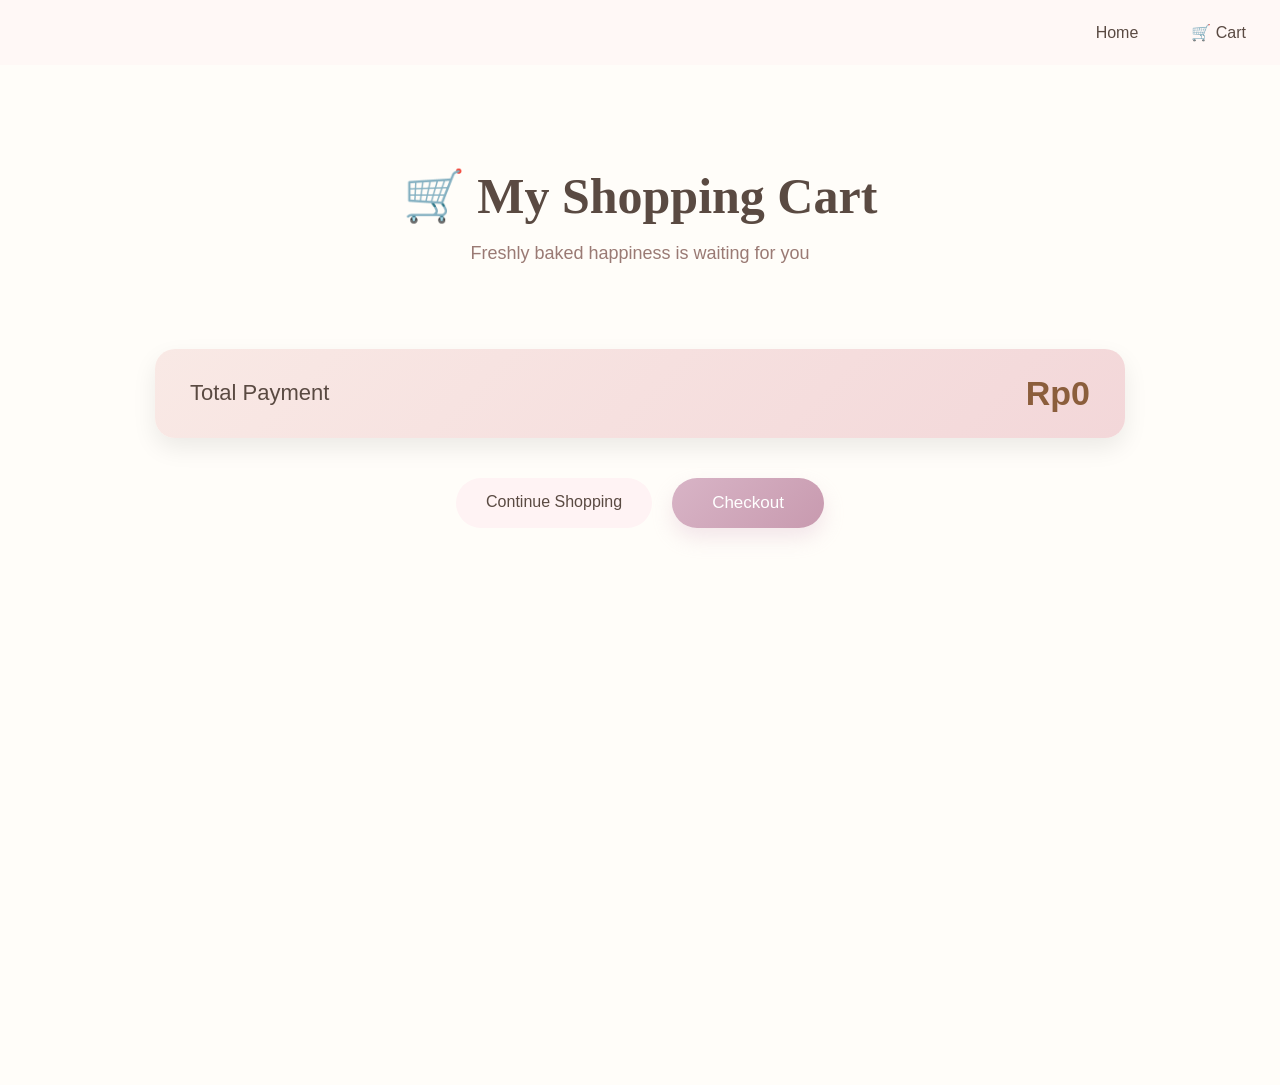
<file: cart.html>
<!DOCTYPE html>
<html lang="en">
<head>
    <meta charset="UTF-8">
    <meta name="viewport" content="width=device-width, initial-scale=1.0">
    <title>Shopping Cart</title>

    <link rel="stylesheet" href="style.css">
</head>
<body>

<nav>
    <a href="index.html">Home</a>
    <a href="cart.html">🛒 Cart</a>
</nav>

<section class="cart">
    <h1 class="cart-title">🛒 My Shopping Cart</h1>
    <p class="cart-subtitle">
        Freshly baked happiness is waiting for you
    </p>
    <div id="cart-items"></div>
    <div class="cart-total-box">
        <span>Total Payment</span>
        <h2 id="total">Rp0</h2>
    </div>
    <div class="cart-buttons">
        <a href="index.html" class="continue-btn">
            Continue Shopping
        </a>
        <button id="checkout">
            Checkout
        </button>
    </div>
</section>
<script src="cart.js"></script>
</body>
</html>
</file>
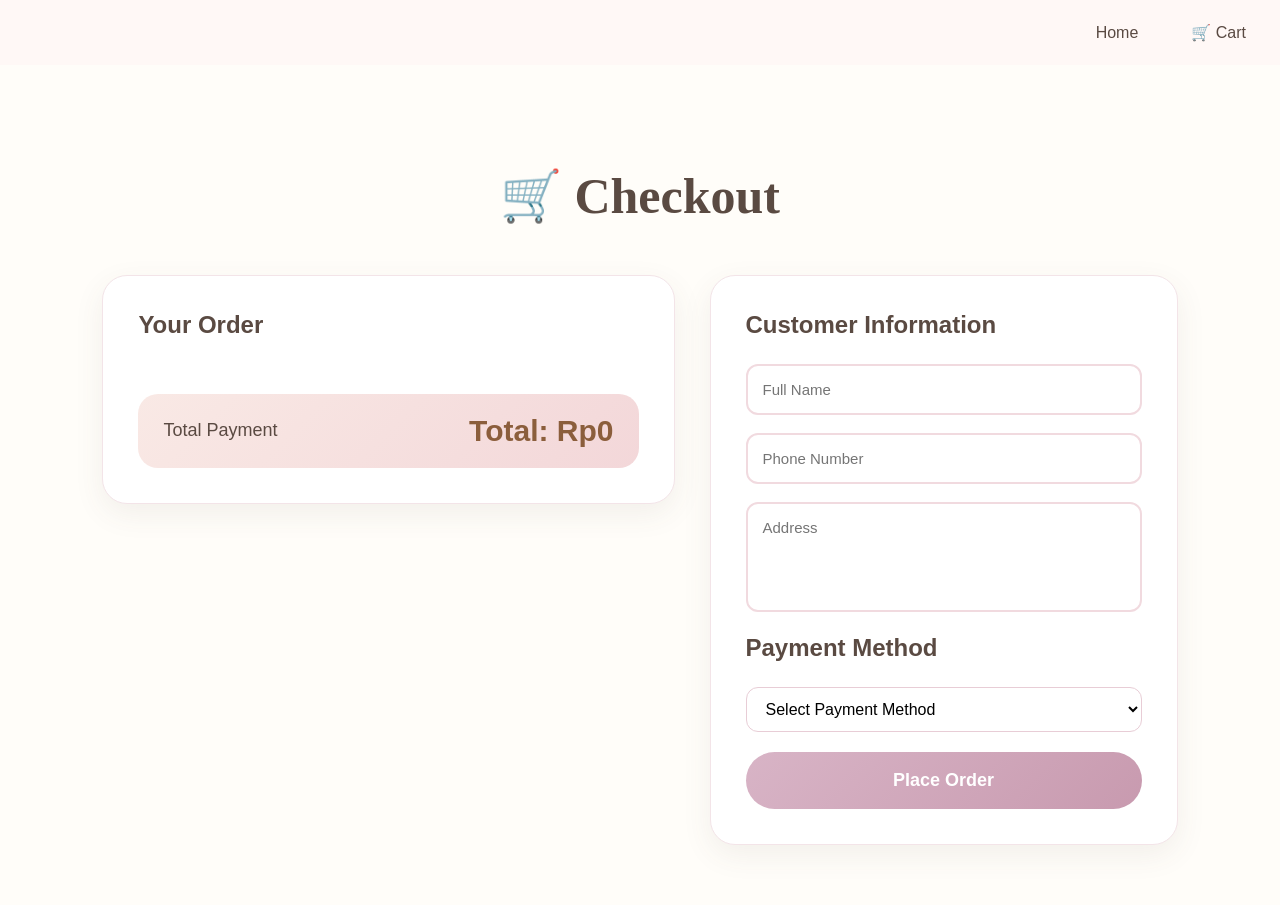
<file: checkout.html>
<!DOCTYPE html>
<html lang="en">
<head>
    <meta charset="UTF-8">
    <meta name="viewport" content="width=device-width, initial-scale=1.0">
    <title>Checkout - Hudéa Patisserie</title>

    <link rel="stylesheet" href="style.css">
</head>
<body>

<nav>
    <a href="index.html">Home</a>
    <a href="cart.html">🛒 Cart</a>
</nav>

<section class="checkout">
    <h1 class="checkout-title">🛒 Checkout</h1>
    <div class="checkout-container">
        <div class="order-box">
            <h2>Your Order</h2>
            <div id="checkout-items"></div>
            <div class="checkout-total-box">
                <span>Total Payment</span>
                <h3 id="checkout-total">Rp0</h3>
            </div>
        </div>

        <div class="payment-box">
            <h2>Customer Information</h2>
            <input type="text" id="nama" placeholder="Full Name">
            <input type="text" id="phone" placeholder="Phone Number">
            <textarea id="alamat" placeholder="Address"></textarea>

            <h2>Payment Method</h2>
            <select id="payment" name="payment">
                <option value="" selected disabled>Select Payment 
                Method</option>
                <option value="QRIS">QRIS</option>
                <option value="BNI">BNI</option>
                <option value="BCA">BCA</option>
                <option value="Cash on Delivery">Cash on Delivery</option>
            </select>

            <div id="payment-info"></div>

            <button id="order-button" type="button">
                 Place Order
            </button>
        </div>
    </div>
</section>

<div id="success-popup" class="popup">
    <div class="popup-content">
        <h2>Order Successful!</h2>
        <p>Thank you for shopping at <b>Hudéa Patisserie</b>.</p>
        <p>Your order is being processed.</p>

        <button onclick="kembaliHome()">
            Back to Home
        </button>
    </div>
</div>

<script src="checkout.js"></script>
</body>
</html>
</file>
<file: style.css>
body {
    margin: 0px;
    font-family: Arial, Sans-serif;
    background-color: #FFFDF9;
    color: #5A4A42;
}
header{
    text-align: center;
    background-color: #FFFDF9;
    box-shadow: 0 2px 10px rgba(0,0,0,0.05);
    padding: 20px;
}
header a {
    text-decoration: none;
    background-color: #D8B4C6;
    color: white;
    padding: 10px 22px;
    border-radius: 8px;
    display: inline-block;
    margin-top: 10px;
}
header a:hover {
    background-color: #C89AAF;
    color: white;
    transition: 0.3s;
}
nav{
    display: flex;
    flex-direction: row;
    justify-content: flex-end;
    align-items: center;
    padding: 15px 20px;
    width: 100%;
    background-color: #FFF8F6;
    gap: 25px;
    box-sizing: border-box;
}
nav a {
    text-decoration: none;
    color: #5A4A42;
    padding: 8px 14px;
    border-radius: 8px;
    transition: 0.3s;
    font-size: 16px;
}
@media (max-width: 768px){
    nav {
        gap: 15px;
        padding: 15px 10px;
        background-color: #FFF8F6;
    }
    nav a{
        font-size: 14px;
        padding: 5px;
    }
}
nav a:hover {
    background-color: #D8B4C6;
    color: white;
    border-radius: 8px;
    transition: 0.3s;
}
.hero {
    font-family: Georgia, serif;
    background: linear-gradient(
    135deg,
    #FFFDF9 0%,
    #F9E9E5 35%,
    #EECFD0 70%,
    #D8B4C6 100%
);
    height: 45vh;

    display: flex;
    flex-direction: column;
    justify-content: center;
    align-items: center;

    gap: 15px;
    text-align: center;
}
.hero h1 {
    margin: 0;
    font-size: 48px;
    color: #5A4A42;
}
.hero p {
    margin: 0;
    font-size: 20px;
    color: #6B5B53;
}
.hero a {
    margin-top: 10px;
}
.search-box {
    text-align: center;
    margin: 35px 0 20px;
}
#search{
    width: 350px;
    padding: 12px 20px;
    border-radius: 30px;
    border: 2px solid #EECFD0;
    background-color: #FFFFFF;
    color: #5A4A42;
    font-size: 17px;
    transition: 0.3s;
}
#search:focus {
    outline: none;
    border-color: #D8B4C6;
    box-shadow: 0 0 8px rgba(216, 180, 198, 0.4);
}
.filter {
    display: flex;
    justify-content: center;
    gap: 15px;
    margin-bottom: 35px;
}
.filter button {
    background-color: #F3D7D9;
    color: #5A4A42;
    border: none;
    padding: 10px 22px;
    border-radius: 20px;
    cursor: pointer;
    transition: 0.3s;
}
.filter button:hover {
    background-color: #D8B4C6;
    color: white;
}
.products {
    display: grid;
    grid-template-columns: repeat(3, minmax(250px, 1fr));
    gap: 25px;
    max-width: 1200px;
    margin: 0 auto;
    padding: 50px 20px;
}
#products h1{
    text-align:center;
    margin-top:40px;
    margin-bottom:10px;
    font-size:40px;
}
@media (max-width: 768px) {
    .products {
        grid-template-columns: repeat(auto-fit, minmax(260px, 1fr));
        gap: 15px;
        padding: 20px 15px;
    }
    #products h1 {
        font-size: 28px;
        margin-top: 20px;
    }
    .card button{
        height: auto !important;
        font-size: 13px !important;
        padding: 10px 5px !important;
    }
}
section h2 {
    margin-bottom: 15px;
}
.card {
    background: #FFF3F4;
    border: 1px solid #E8D4DA;
    width: 100%; 
    box-sizing: border-box; 
    padding: 15px;
    border-radius: 18px;
    box-shadow: 0 4px 12px rgba(0,0,0,.06);
    text-align: center;
    align-items: center;
    justify-content: flex-start;
    display: flex;
    flex-direction: column;
    gap: 10px;
    height: auto;
    
}
.card img {
    width: 100%;
    height: 300px;
    object-fit: cover;
    border-radius: 12px;
    transition: 0.3s;
}
.card h3 {
    color: #5A4A42;
    margin: 15px 0 8px;
    font-size: 22px;
    font-weight: 600;
    line-height: 28px;
    height: auto;
}
.card p {
    color: #C27A8A;
    font-size: 18px;
    font-weight: bold;
    margin: 0 0 15px;
    height: auto;
}
.card button {
    width: 90%;
    height: 48px;
    padding: 10px;
    border: none;
    border-radius: 12px;
    cursor: pointer;
    margin-top: 8px;
    font-size: 15px;
    font-weight: 500;
    transition: .3s;
}
.card button:hover {
    background: #E7BFC8;
}
.view-detail {
    background-color: #F8E8EC;
    color: #5A4A42;
}
.btn-card {
    background-color: #F8E8EC;
    color: #5A4A42;
}
.buy-now {
    background-color: #F8E8EC;
    color: #5A4A42;
}
.view-detail:hover {
    background-color: #E8CDD6;
    color: white;
}
.btn-card:hover {
    background-color: #E8A9A9;
    color: white;
}
.buy-now:hover {
    background-color: #E8A9A9;
    color: white;
}
.card:hover{
    transform: translateY(-6px);
    box-shadow: 0 12px 24px rgba(90, 74, 66, 0.15);
}
.about{
    padding: 80px 10%;
    background: #fff8f5;
}
.about-content{
    max-width: 750px;
    margin: 0 auto;
    text-align: left;
}
.about h2{
    font-size: 38px;
    color: #6b3e26;
    margin-bottom: 20px;
    text-align: center;
}
.about p{
    font-size: 17px;
    line-height: 1.8;
    color: #555;
    margin-bottom: 15px;
    text-align: justify;
}
footer {
    background: linear-gradient(to right, #F9E9E5, #EECFD0);
    color: #5A4A42;
    text-align: center;
    padding: 30px 20px;
    margin-top: 50px;
}
footer h3 {
    font-size: 28px;
    margin-bottom: 15px;
    color: #5A4A42;
    letter-spacing: 1px;
}
footer p {
    margin: 8px 0;
    font-size: 16px;
    color: #6B5B53;
}
.popup {
    display: none;
    position: fixed;
    top: 0;
    left: 0;
    width: 100%;
    height: 100%;
    background: rgba(0, 0, 0, 0.5);
    justify-content: center;
    align-items: center;
}
.popup-content {
    background: #FFFDF9;
    width: 420px;
    padding: 30px;
    border-radius: 20px;
    text-align: center;
    position: relative;
    color: #5A4A42;
    box-shadow: 0 12px 30px rgba(90, 74, 66, 0.15);
}
.popup-content img {
    width: 100%;
    height: 230px;
    object-fit: cover;
    border-radius: 15px;
    margin-bottom: 20px;
}
.popup-content h2 {
    margin: 10px 0;
}
.popup-content h3 {
    text-align: left;
    margin-top: 20px;
    margin-bottom: 5px;
}
.popup-content h4 {
    margin-top: 15px;
    margin-bottom: 5px;
    color: #8B5E3C;
}
.popup-content p {
    text-align: justify;
    line-height: 1.6;
    margin: 8px 0;
}
.close {
    position: absolute;
    top: 15px;
    right: 18px;
    font-size: 30px;
    font-weight: bold;
    cursor: pointer;
    color: #8A6A75;
    transition: 0.3s;
}
.close:hover {
    color: #D8B4C6;
    transform: scale(1.15);
}
.checkout{
    padding:60px 8%;
    background:#FFFDF9;
}
.checkout-title{
    text-align:center;
    font-size:50px;
    font-family:Georgia, serif;
    color:#5A4A42;
    margin-bottom:50px;
}
.checkout-container{
    display:grid;
    grid-template-columns:1.1fr .9fr;
    gap:35px;
    align-items:start;
}
#payment{
    width: 100%;
    padding: 12px 15px;
    border: 1px solid #ddd;
    border-radius: 12px;
    font-size: 16px;
    background: white;
    outline: none;
    cursor: pointer;
    margin-bottom: 20px;
    border:1px solid #E8CDD6;
}
#payment-info{
    display: none !important;
    margin-top: 20px;
    margin-bottom: 25px;
    padding: 20px;
    background: #FFF8F6;
    border: 1px solid #F3D7D9;
    border-radius: 18px;
    text-align: center;
    color: #5A4A42;
    box-shadow: 0 8px 20px rgba(90,74,66,.08);
    animation: fadeIn .3s ease;
}
#payment-info img{
    margin: 15px auto;
    width: 220px;
    max-width: 100%;
    background: white;
    padding: 12px;
    border-radius: 15px;
    border: 2px solid #EECFD0;
    box-shadow: 0 5px 15px rgba(90,74,66,.08);
}
#payment-info p{
    margin: 8px 0;
    color: #5A4A42;
    font-size: 16px;
    line-height: 1.6;
}
#payment-info b{
    color: #8B5E3C;
    font-size: 18px;
}
#payment-info .va-number{
    display: inline-block;
    margin-top: 12px;
    padding: 12px 18px;
    background: #F9E9E5;
    border: 1px solid #EECFD0;
    border-radius: 12px;
    color: #8B5E3C;
    font-size: 18px;
    font-weight: bold;
    letter-spacing: 1px;
}
@keyframes fadeIn{
    from{
        opacity:0;
        transform:translateY(10px);
    }
    to{
        opacity:1;
        transform:translateY(0);
    }
}
.order-box,
.payment-box{
    background:white;
    border-radius:25px;
    padding:35px;
    box-shadow:0 10px 30px rgba(90,74,66,.08);
    border:1px solid #F3E4E8;
}
.order-box h2,
.payment-box h2{
    margin-top:0;
    color:#5A4A42;
    margin-bottom:25px;
}
#checkout-items{
    display:flex;
    flex-direction:column;
    gap:20px;
}
.checkout-item{
    display:flex;
    align-items:center;
    gap:18px;
    background:#FFF8F8;
    padding:15px;
    border-radius:18px;
}
.checkout-item img{
    width:90px;
    height:90px;
    border-radius:15px;
    object-fit:cover;
}
.checkout-item h3{
    margin:0;
    color:#5A4A42;
}
.checkout-item p{
    margin:5px 0;
    color:#C27A8A;
}
.checkout-total-box{
    margin-top:30px;
    background:linear-gradient(135deg,#F9E9E5,#F3D7D9);
    border-radius:20px;
    padding:20px 25px;
    display:flex;
    justify-content:space-between;
    align-items:center;
}
.checkout-total-box span{
    font-size:18px;
}
.checkout-total-box h3{
    margin:0;
    color:#8B5E3C;
    font-size:30px;
}
.payment-box input,
.payment-box textarea{
    width:100%;
    padding:15px;
    margin-bottom:18px;
    border:2px solid #F1DADF;
    font-family: arial, sans-serif;
    border-radius:12px;
    font-size:15px;
    outline:none;
    transition:.3s;
    box-sizing:border-box;
}
.payment-box input:focus,
.payment-box textarea:focus{
    border-color:#D8B4C6;
}
.payment-box textarea{
    height:110px;
    resize:none;
}
.payment-method{
    display:flex;
    flex-direction:column;
    gap:12px;
    margin:20px 0 30px;
}
.payment-method label{
    background:#FFF8F8;
    padding:15px;
    border-radius:12px;
    cursor:pointer;
    transition:.3s;
}
.payment-method label:hover{
    background:#F3D7D9;
}
#order-button{
    width:100%;
    padding:18px;
    border:none;
    border-radius:40px;
    background:linear-gradient(135deg,#D8B4C6,#C89AAF);
    color:white;
    font-size:18px;
    font-weight:bold;
    cursor:pointer;
    transition:.3s;
}
#order-button:hover{
    transform:translateY(-3px);
    box-shadow:0 10px 25px rgba(216,180,198,.4);
}
@media(max-width:900px){

.checkout-container{
grid-template-columns:1fr;
}
}
.cart{
    padding:60px 8%;
    background:#FFFDF9;
    min-height:100vh;
}
.cart-title{
    text-align:center;
    font-size:50px;
    color:#5A4A42;
    font-family:Georgia, serif;
    margin-bottom:10px;
}
.cart-subtitle{
    text-align:center;
    color:#9A7A74;
    margin-bottom:45px;
    font-size:18px;
}
#cart-items{
    display:flex;
    flex-direction:column;
    gap:25px;
    max-width:900px;
    margin:auto;
}
.cart-item{
    display:flex;
    align-items:center;
    justify-content:space-between;
    gap:20px;
    background:white;
    padding:20px;
    border-radius:22px;
    box-shadow:0 10px 25px rgba(90,74,66,.08);
    transition:.3s;
}
.cart-item:hover{
    transform:translateY(-5px);
}
.cart-item img{
    width:110px;
    height:110px;
    border-radius:18px;
    object-fit:cover;
}
.item-info{
    flex: 1;
    margin-left: 20px;
    display: flex;
    flex-direction: column;
    align-items: center;
}
.item-info h3{
    margin:0;
    color:#5A4A42;
    font-size:24px;
}
.item-info p{
    margin-top:8px;
    color:#C27A8A;
    font-size:20px;
    font-weight:bold;
}
.remove-btn{
    display: block;
    margin: 20px auto 0;
    background:#F8E8EC;
    border:none;
    padding:12px 22px;
    border-radius:12px;
    cursor:pointer;
    color:#5A4A42;
}
.remove-btn:hover{
    background:#D8B4C6;
    color:white;
}
.cart-total-box{
    max-width:900px;
    margin:40px auto;
    background:linear-gradient(135deg,#F9E9E5,#F3D7D9);
    padding:25px 35px;
    border-radius:20px;
    display:flex;
    justify-content:space-between;
    align-items:center;
    box-shadow:0 10px 25px rgba(0,0,0,.08);
}
.cart-total-box span{
    font-size:22px;
    color:#5A4A42;
}
#total{
    margin:0;
    color:#8B5E3C;
    font-size:34px;
}
.cart-buttons{
    display:flex;
    justify-content:center;
    gap:20px;
    margin-top:35px;
}
.continue-btn{
    text-decoration:none;
    background:#FFF3F4;
    color:#5A4A42;
    padding:15px 30px;
    border-radius:35px;
    transition:.3s;
}
.continue-btn:hover{
    background:#E8CDD6;
    color:white;
}
#checkout{
    border:none;
    background:linear-gradient(135deg,#D8B4C6,#C89AAF);
    color:white;
    padding:15px 40px;
    border-radius:35px;
    font-size:17px;
    cursor:pointer;
    transition:.3s;
    box-shadow:0 10px 20px rgba(216,180,198,.3);
}
#checkout:hover{
    transform:translateY(-3px);
}
#success-popup .popup-content{
    width: 420px;
    padding: 40px 30px;
    text-align: center;
    border-radius: 25px;
}
#success-popup h2{
    color:#C27A8A;
    font-size:32px;
    margin-bottom:15px;
}
#success-popup p{
    text-align:center;
    color:#5A4A42;
    font-size:17px;
    line-height:1.6;
}
#success-popup button{
    margin-top:25px;
    width:100%;
    padding:15px;
    border:none;
    border-radius:40px;
    background:linear-gradient(135deg,#D8B4C6,#C89AAF);
    color:white;
    font-size:17px;
    font-weight:bold;
    cursor:pointer;
    transition:.3s;
}
#success-popup button:hover{
    transform:translateY(-2px);
    box-shadow:0 8px 20px rgba(216,180,198,.4);
}
.qty-box{
    display: flex;
    align-items: center;
    justify-content: center;
    gap: 12px;
    width: 100%;
}

.qty-box button{
    width: 35px;
    height: 35px;
    border: none;
    border-radius: 50%;
    background: #F3D7D9;
    color: #5A4A42;
    font-size: 20px;
    font-weight: bold;
    cursor: pointer;
    transition: .3s;
}

.qty-box button:hover{
    background: #D8B4C6;
    color: white;
    transform: scale(1.1);
}

.qty-box span{
    width: 35px;
    text-align: center;
    font-size: 18px;
    font-weight: bold;
    color: #5A4A42;
    background: transparent;
    padding: 0;
    border: none;
}
.popup {
    z-index: 9999;
}
#order-button {
    position: relative;
    z-index: 5;
}
.cart-icon{
    position: relative;
    display:inline-block;
    font-size: 22px;
    text-decoration: none;
    cursor: pointer;
}
#cart-count{
    position: absolute;
    top: -5px;
    right: -10px;
    background: #F3D7D9;
    color: #5A4A42;
    font-size: 14px;
    font-weight: bold;
    width: 18px;
    height: 18px;
    border-radius: 50%;
    display: flex;
    align-items: center;
    justify-content: center;
    font-family: Arial, sans-serif;
}
@media (max-width:768px){
    .cart-item{
        flex-direction: column;
        text-align: center;
        padding: 20px;
    }
    .cart-item img{
        width: 120px;
        height: 120px;
    }
    .item-info{
        margin-left: 0;
        align-items: center;
    }
    .qty-box{
        width: auto;
    }
    .remove-btn{
        margin: 15px auto 0;
        width: 150px;
    }
    .cart-total-box{
        flex-direction: column;
        text-align: center;
        gap: 10px;
    }
    .cart-buttons{
        flex-direction: column;
        align-items: center;
    }
    .continue-btn,
    #checkout{
        width: 100%;
        max-width: 300px;
        text-align: center;
    }
    .checkout-container{
        grid-template-columns: 1fr;
    }
    .checkout-total-box{
        flex-direction: column;
        text-align: center;
        gap: 10px;
    }
}
</file>
